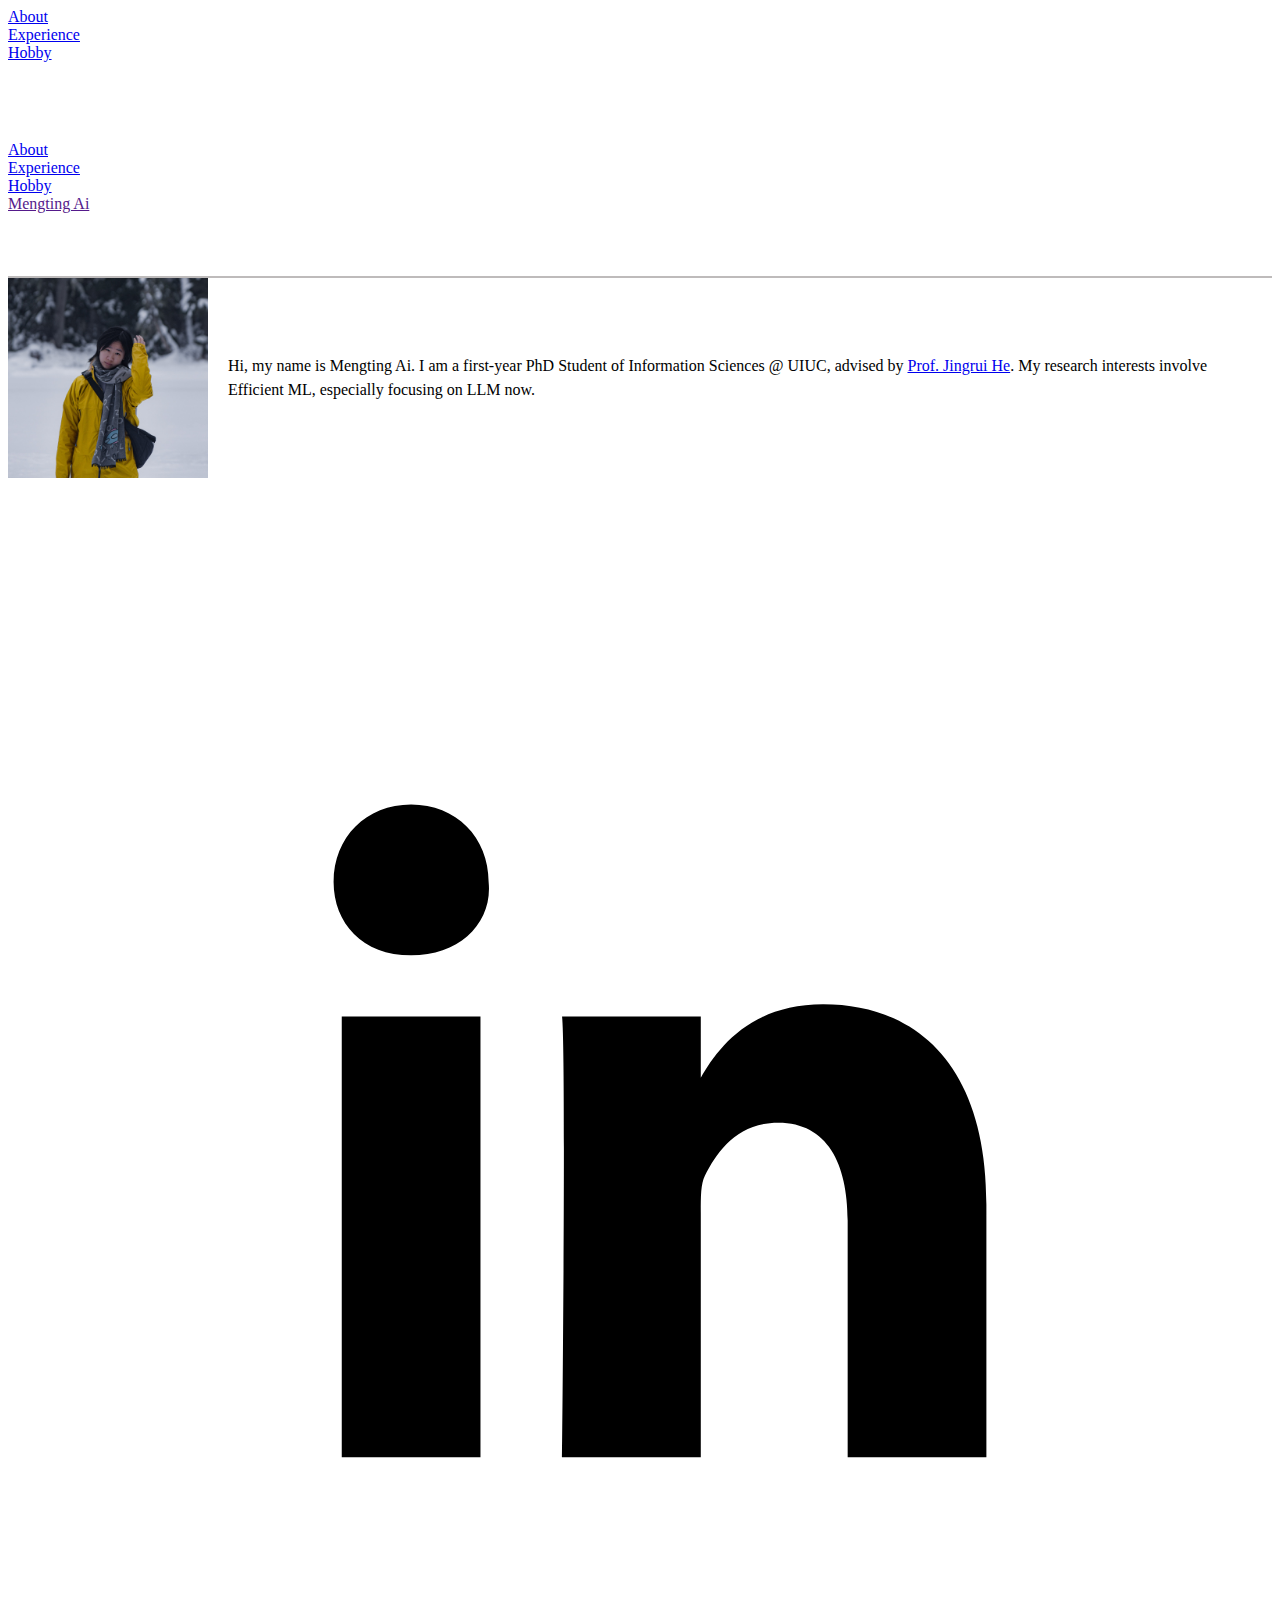
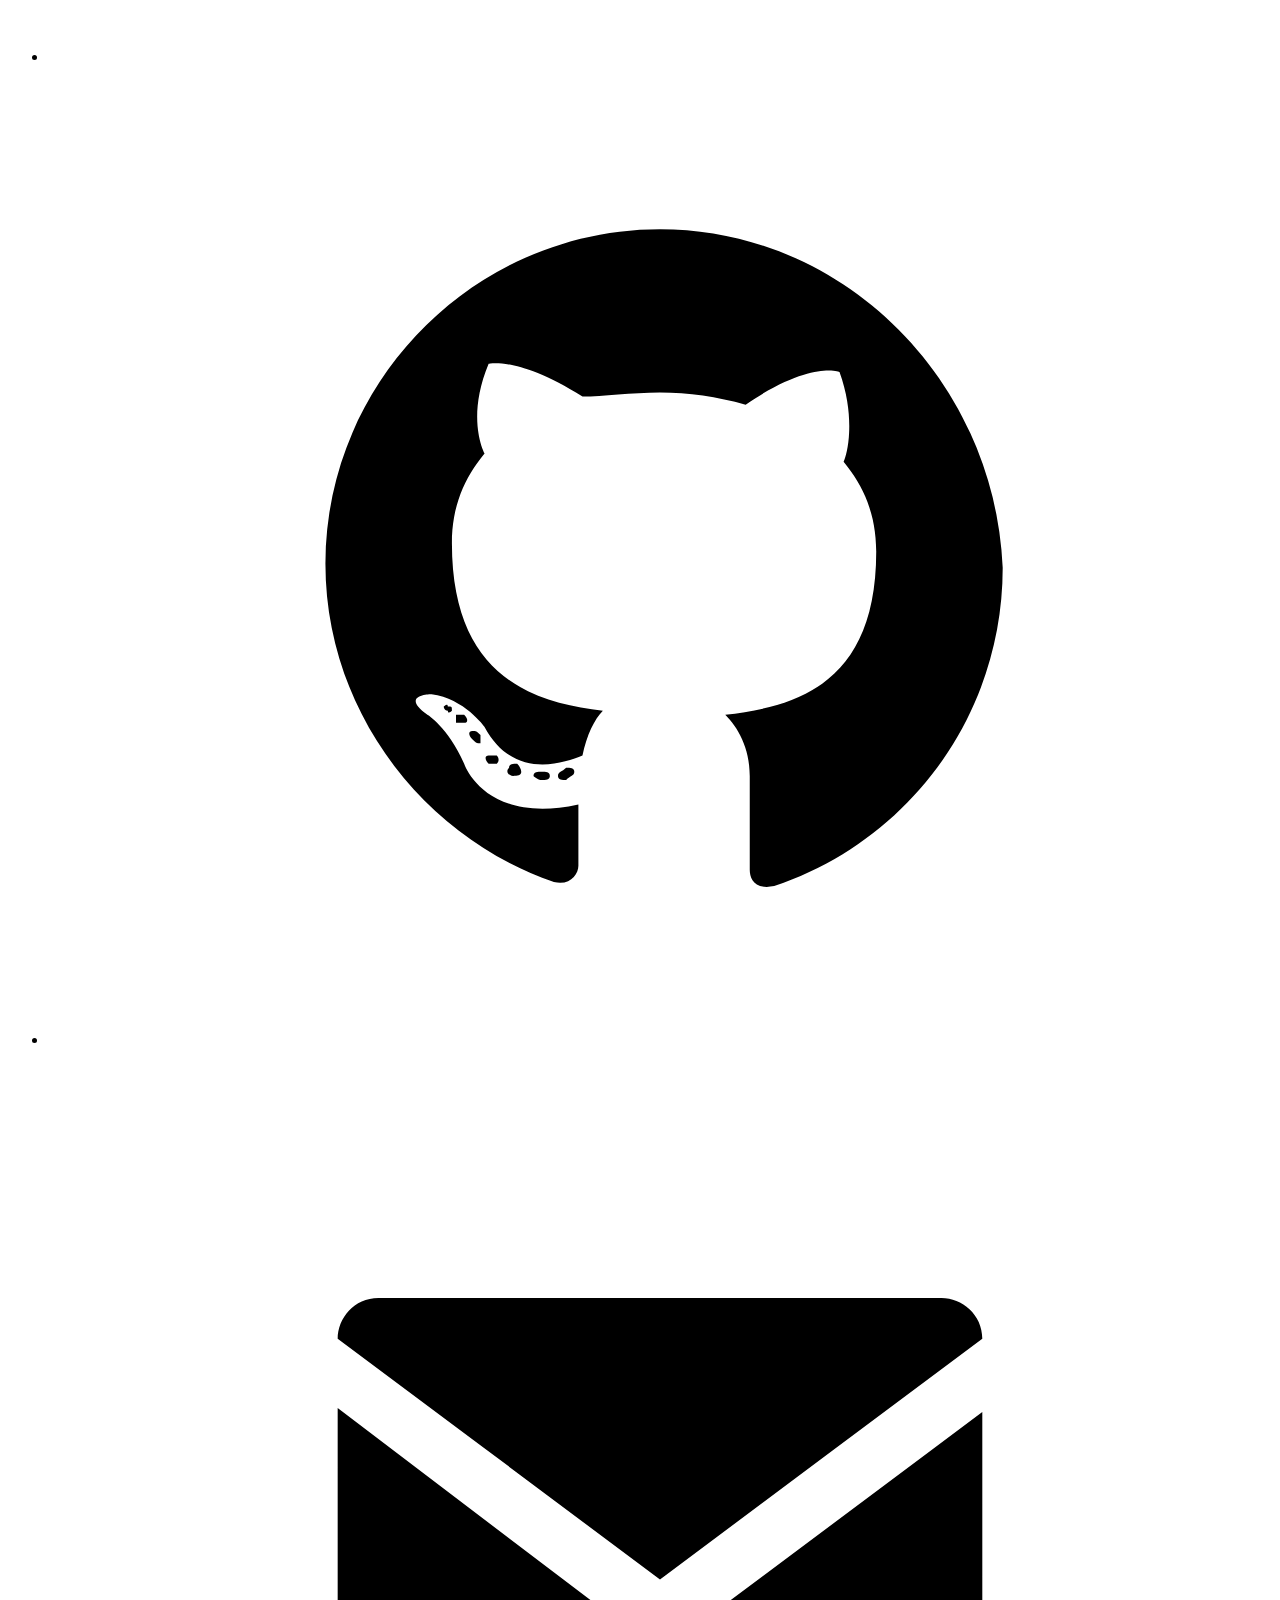
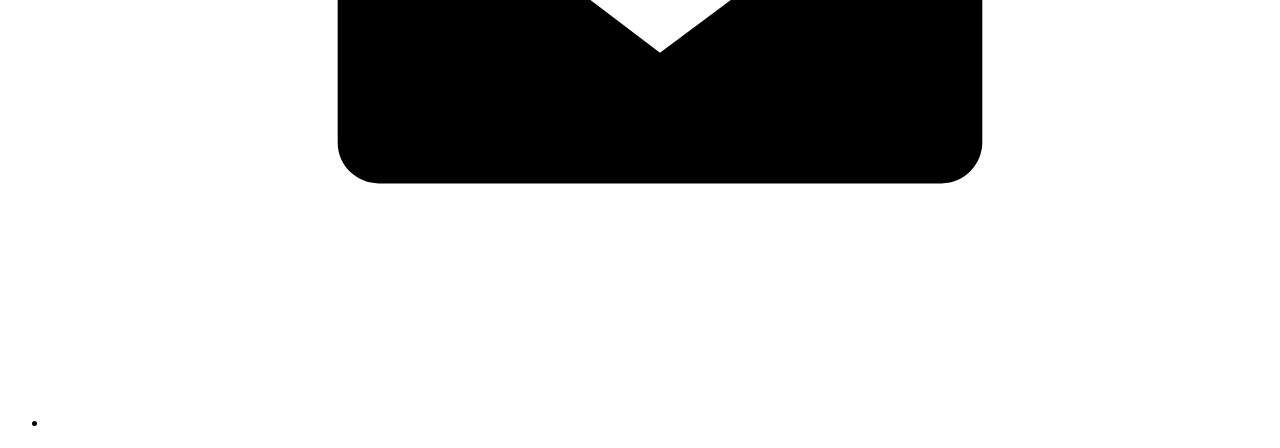
<file: home/index.html>
<!DOCTYPE HTML>
<html lang="en-US">

<head>
  <meta charset="UTF-8" />

  <meta name="viewport" content="width=device-width, initial-scale=1" />
  <link rel="icon"
    href="[data-uri]" />
  <!-- <link rel="stylesheet" href="/dist/css/main.css" type="text/css" /> -->
  <link rel="stylesheet"
    href="https://cdn.myportfolio.com/5453d8bc-a637-4b00-bbc5-1673e83b72a9/5f22d7a8d6ef65efe57379b16ec11c3b1686121172.css?h=fb2e436d59738bb78dba585a0438773d"
    type="text/css" />
  <!-- <link rel="canonical" href="https://mai10d424.myportfolio.com/about" /> -->
  <title>Mengting Ai</title>

  <script>
    function toggleMenu() {
      var menu = document.getElementById('popup-menu');
      if (menu.style.display === 'block') {
        menu.style.display = 'none';
      } else {
        menu.style.display = 'block';
      }
    }

  </script>

<link rel="stylesheet" href="mycss.css">
    
    
</head>

<body class="transition-enabled">
  <div class='page-background-video page-background-video-with-panel'>
  </div>
  <div class="js-responsive-nav">
    <div class="responsive-nav has-social">
      <div class="responsive-nav__contents">
        <div class="close-responsive-click-area js-close-responsive-nav">
          <div class="close-responsive-button"></div>
        </div>
        <nav class="nav-container" data-hover-hint="nav" data-hover-hint-placement="bottom-start">
          <div class="page-title">
            <a href="/about" class="active">About</a>
          </div>
          <div class="page-title">
            <a href="/contact">Experience</a>
          </div>
          <div class="gallery-title"><a href="/hobby">Hobby</a></div>
        </nav>
        <div class="social pf-nav-social" data-context="theme.nav" data-hover-hint="navSocialIcons"
          data-hover-hint-placement="bottom-start">
          <ul>
          </ul>
        </div>
      </div>
    </div>
  </div>
  <div class="site-wrap cfix">
    <div class="site-container">
      <div class="site-content e2e-site-content">
        <header class="myhead"
          data-hover-hint-placement="top-start">
          <nav class="nav-container" data-hover-hint="nav" data-hover-hint-placement="bottom-start">
            <div class="page-title">
              <a href="/mengtingai/home" class="active">About</a>
            </div>
            <div class="page-title">
              <a href="/mengtingai/experience">Experience</a>
            </div>
            <div class="gallery-title"><a href="/mengtingai/hobby">Hobby</a></div>
          </nav>
          <div class="logo-wrap" data-context="theme.logo.header" data-hover-hint="logo"
            data-hover-hint-placement="bottom-start">
            <div class="logo e2e-site-logo-text logo-text  ">
              <a href="" class="preserve-whitespace">Mengting Ai</a>
               <!-- <a href="https://raw.githubusercontent.com/famous-blue-raincoat/pic/main/CV_Mengting_Ai.pdf" style="text-decoration: underline;">[CV]</a> -->

            </div>
          </div>
          </div>

          
          <div class="hamburger-click-area js-hamburger" onclick="toggleMenu()">
            <div class="hamburger">
              <i></i>
              <i></i>
              <i></i>
            </div>
          </div>

          <div id="popup-menu" class="popup-menu" style="z-index: 1000;position: relative;">
            <ul>
              <li><a href="/mengtingai/home">Home</a></li>
              <li><a href="/mengtingai/experience">Experience</a></li>
              <li><a href="/mengtingai/hobby">Hobby</a></li>
            </ul>
          </div>

      </div>
      </header>
      
        

            <header class="page-header content" data-context="pages" data-hover-hint="pageHeader">
              
              <div class="header-content">
                <img src="./img.jpeg" alt="Profile Picture" class="profile-image">
                <p class="description">
                  Hi, my name is Mengting Ai. I am a first-year PhD Student of Information Sciences @ UIUC, advised by <a href="https://www.hejingrui.org/">Prof. Jingrui He</a>.
                  My research interests involve Efficient ML, especially focusing on LLM now.
                </p>
              </div>
            </header>

            
            <div class="iframe-container">
              <iframe style="border-radius:12px" src="https://open.spotify.com/embed/track/5VWC7v2dC2K0SIIjT9WTLN?utm_source=generator" width="80%" height="152" frameBorder="0" allowfullscreen="" allow="autoplay; clipboard-write; encrypted-media; fullscreen; picture-in-picture" loading="lazy"></iframe>
            </div>
            

            <br>
            <br>

            <div class="page-content js-page-content" data-context="pages"
              data-identity="id:p6480234492b3f8aa04669a281a0197a9fddbbc29b5469c5f882df">
              <div id="project-canvas" class="js-project-modules modules content">
                <div id="project-modules">


                  <div class="js-project-module project-module module social_icons project-module-social_icons align-"
                    data-id="m648023f8e4dff45feaf825b57b5937b1b1c91caab0cd4af11838c">
                    <div class="module-content module-content-social_icons js-module-content">
                      <div class="social">
                        <ul>
                          <li>
                            <a href="https://www.linkedin.c5om/in/mengtingai/" target="_blank">
                              <svg version="1.1" id="Layer_1" xmlns="http://www.w3.org/2000/svg"
                                xmlns:xlink="http://www.w3.org/1999/xlink" viewBox="0 0 30 24"
                                style="enable-background:new 0 0 30 24;" xml:space="preserve" class="icon">
                                <path id="path-1_24_"
                                  d="M19.6,19v-5.8c0-1.4-0.5-2.4-1.7-2.4c-1,0-1.5,0.7-1.8,1.3C16,12.3,16,12.6,16,13v6h-3.4
                    c0,0,0.1-9.8,0-10.8H16v1.5c0,0,0,0,0,0h0v0C16.4,9,17.2,7.9,19,7.9c2.3,0,4,1.5,4,4.9V19H19.6z M8.9,6.7L8.9,6.7
                    C7.7,6.7,7,5.9,7,4.9C7,3.8,7.8,3,8.9,3s1.9,0.8,1.9,1.9C10.9,5.9,10.1,6.7,8.9,6.7z M10.6,19H7.2V8.2h3.4V19z" />
                              </svg>
                            </a>
                          </li>
                          <li>
                            <a href="https://github.com/famous-blue-raincoat" target="_blank">
                              <svg version="1.1" id="Layer_1" xmlns="http://www.w3.org/2000/svg"
                                xmlns:xlink="http://www.w3.org/1999/xlink" viewBox="0 0 30 24"
                                style="enable-background:new 0 0 30 24;" xml:space="preserve" class="icon">
                                <g>
                                  <path class="st0" d="M15,4c-4.5,0-8.2,3.7-8.2,8.2c0,3.6,2.4,6.7,5.6,7.8c0.4,0.1,0.6-0.2,0.6-0.4c0-0.2,0-0.8,0-1.5
                      c-2.3,0.5-2.8-1-2.8-1c-0.4-0.9-0.9-1.2-0.9-1.2c-0.7-0.5,0.1-0.5,0.1-0.5c0.8,0.1,1.3,0.8,1.3,0.8c0.7,1.3,1.9,0.9,2.4,0.7
                      c0.1-0.5,0.3-0.9,0.5-1.1c-1.8-0.2-3.7-0.9-3.7-4.1c0-0.9,0.3-1.6,0.8-2.2c-0.1-0.2-0.4-1,0.1-2.2c0,0,0.7-0.2,2.3,0.8
                      C13.6,8.1,14.3,8,15,8c0.7,0,1.4,0.1,2.1,0.3c1.6-1.1,2.3-0.8,2.3-0.8c0.4,1.1,0.2,2,0.1,2.2c0.5,0.6,0.8,1.3,0.8,2.2
                      c0,3.2-1.9,3.8-3.7,4c0.3,0.3,0.6,0.8,0.6,1.5c0,1.1,0,2,0,2.3c0,0.2,0.1,0.5,0.6,0.4c3.3-1.1,5.6-4.2,5.6-7.8
                      C23.2,7.7,19.5,4,15,4z" />
                                  <path class="st1" d="M9.9,15.8c0,0-0.1,0.1-0.1,0c-0.1,0-0.1-0.1-0.1-0.1c0,0,0.1-0.1,0.1,0C9.9,15.7,9.9,15.7,9.9,15.8L9.9,15.8z
                       M9.8,15.7" />
                                  <path class="st1" d="M10.2,16.1c0,0-0.1,0-0.2,0C10,16.1,10,16,10,15.9c0,0,0.1,0,0.2,0C10.3,16,10.3,16.1,10.2,16.1L10.2,16.1z
                       M10.2,16.1" />
                                  <path class="st1" d="M10.6,16.6c-0.1,0-0.1,0-0.2-0.1c-0.1-0.1-0.1-0.2,0-0.2c0.1,0,0.1,0,0.2,0.1C10.6,16.5,10.6,16.6,10.6,16.6
                      L10.6,16.6z M10.6,16.6" />
                                  <path class="st1"
                                    d="M11,17.1c0,0-0.1,0-0.2,0c-0.1-0.1-0.1-0.2,0-0.2c0,0,0.1,0,0.2,0C11,16.9,11.1,17,11,17.1L11,17.1z M11,17.1" />
                                  <path class="st1" d="M11.6,17.3c0,0.1-0.1,0.1-0.2,0.1c-0.1,0-0.2-0.1-0.1-0.2c0-0.1,0.1-0.1,0.2-0.1
                      C11.6,17.2,11.6,17.3,11.6,17.3L11.6,17.3z M11.6,17.3" />
                                  <path class="st1" d="M12.3,17.4c0,0.1-0.1,0.1-0.2,0.1c-0.1,0-0.2-0.1-0.2-0.1c0-0.1,0.1-0.1,0.2-0.1
                      C12.2,17.3,12.3,17.3,12.3,17.4L12.3,17.4z M12.3,17.4" />
                                  <path class="st1" d="M12.9,17.3c0,0.1-0.1,0.1-0.2,0.2c-0.1,0-0.2,0-0.2-0.1c0-0.1,0.1-0.1,0.2-0.2C12.8,17.2,12.9,17.2,12.9,17.3
                      L12.9,17.3z M12.9,17.3" />
                                </g>
                              </svg>
                            </a>
                          </li>
                          <li>
                            <a href="mailto:mengtingai0306@gmail.com">
                              <svg version="1.1" id="Layer_1" xmlns="http://www.w3.org/2000/svg"
                                xmlns:xlink="http://www.w3.org/1999/xlink" x="0px" y="0px" viewBox="0 0 30 24"
                                style="enable-background:new 0 0 30 24;" xml:space="preserve" class="icon">
                                <g>
                                  <path
                                    d="M15,13L7.1,7.1c0-0.5,0.4-1,1-1h13.8c0.5,0,1,0.4,1,1L15,13z M15,14.8l7.9-5.9v8.1c0,0.5-0.4,1-1,1H8.1c-0.5,0-1-0.4-1-1 V8.8L15,14.8z" />
                                </g>
                              </svg>
                            </a>
                          </li>
                        </ul>
                      </div>
                    </div>
                  </div>


                </div>
              </div>
            </div>

          </section>
        </div>
        <footer class="site-footer" data-hover-hint="footer">
          <div class="footer-text">

          </div>
        </footer>
      
    </div>
  </div>
  </div>
</body>

</html>
</file>
<file: home/mycss.css>
main {
  z-index: 0;
  position: relative;
}

div {
  z-index: 0;
  position: relative;
}

.page-header {
  display: flex;
  align-items: center; 
  justify-content: flex-start;
}

.header-content {
  display: flex;
  align-items: center;
  max-width: 1200px;
  width: 100%;
}



.profile-image {
  width: 200px; /* Adjust based on your image size */
  height: 200px; /* Adjust based on your image size */
  margin-right: 20px; /* Space between the image and text */
  max-width: 200px; /* Adjust based on your image size */
  max-height: 200px; /* Adjust based on your image size */
}

/* Mobile styles */
@media (max-width: 768px) {
  .profile-image {
    width: 130px; /* Adjust based on your image size */
    height: 130px; /* Adjust based on your image size */
  }
  .header-content {
    margin: 5%;
  }

}

.description {
  padding-top: 0; /* Remove the previous padding-top if unnecessary */
  margin: 0; /* Ensure no margin for better control */
  line-height: 1.5; /* Adjust line height for better readability */
  align-items: center !important;
  text-align: left !important;
}


.iframe-container {
  display: flex;
  padding: auto;
  margin: auto;
  justify-content: center; /* Centers the iframe horizontally */
  align-items: center; /* Optional: centers vertically if needed */
  height: 100%; /* Ensure the container takes the full height of the parent */
  width: 100%;
  max-width: 1000px;
}

@media (max-width: 768px) {
  .iframe-container {
    display: flex;
    width: 90%;
    margin: 5%;
  }  

}


.myhead{
  padding-top: 5%;
  border-bottom: 2px solid rgb(190, 187, 187);
  padding-bottom: 5%;
}


.hamburger-click-area {
  /* position: absolute; */
  /* display: inline-block; */
  float: right;
  padding-right: 10%;
}

.hamburger {
  cursor: pointer;
  padding-right: 5%;
  /* right: 1; */
}

.hamburger i {
  display: block;
  width: 30px;
  height: 3px;
  background-color: #333;
  margin: 6px 0;
}

.popup-menu {
  display: none;
  position: absolute;
  background-color: #ffffff;
  /* padding-top: 5px; */
  width: 10%;
  z-index: 1000;
  
  float: right;
  padding-right: 100px;
  top: 100%;
  opacity: 1;
}

.popup-menu ul {
  list-style-type: none;
  margin: 0;
  padding: 0;
  z-index: 1000000;
  position: relative;
}

.popup-menu ul li {
  padding: 10px;
  text-align: center;
  z-index: 1000000;
  z-index: 1000000;
  position: relative;
  font-family: 'Times New Roman', Times, serif;
  
}

.popup-menu ul li a {
  text-decoration: none;
  color: #333;
  z-index: 1000000;
  z-index: 1000000;
  position: relative;
  color:rgb(131, 131, 131);
}

.hamburger-click-area:click.popup-menu {
  display: block;
}

@media (min-width: 768px) {
  .hamburger-click-area {
    display: none;
  }
}

@media (max-width: 768px) {
  p{
    margin-top: 10%;
  }
}
</file>
